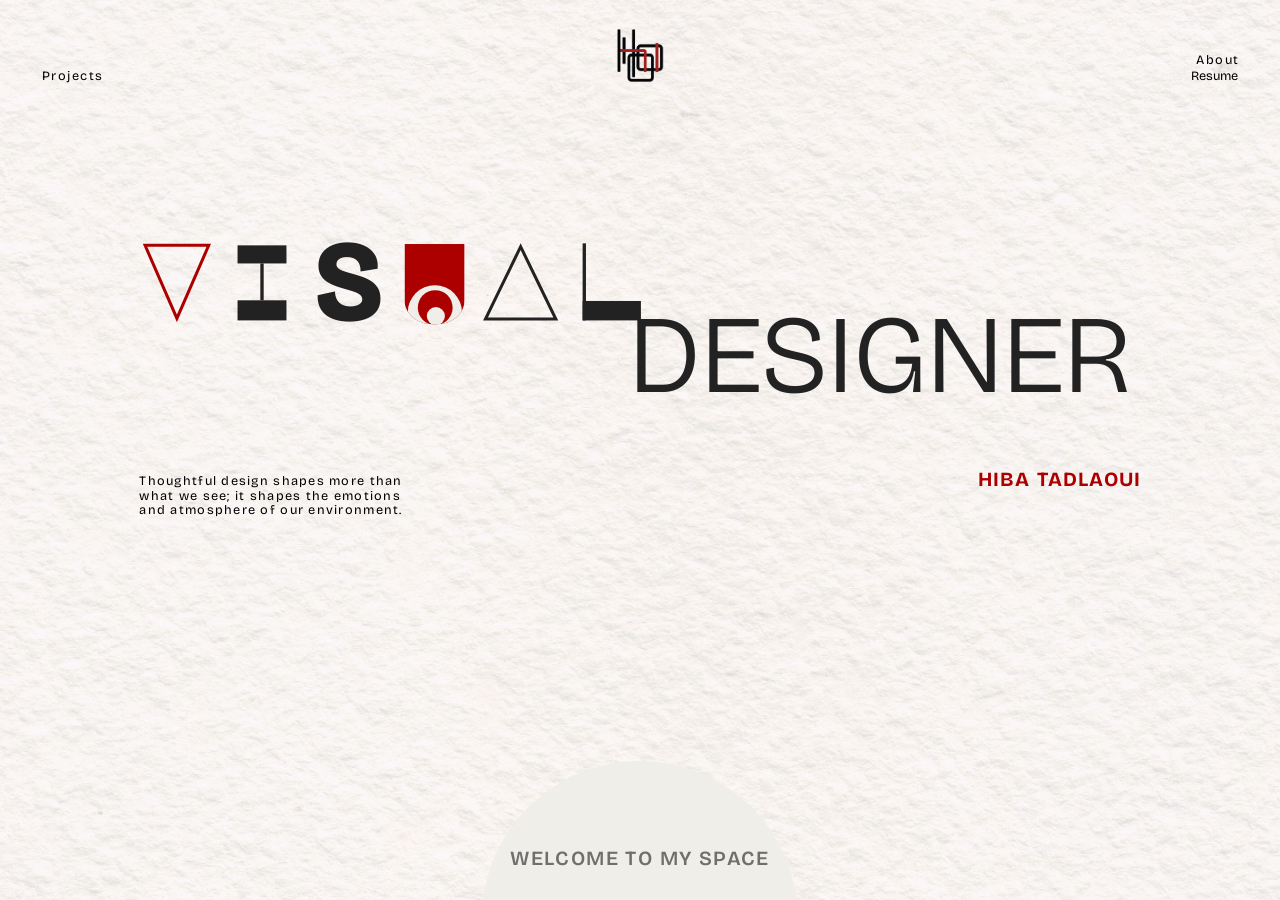
<file: index.html>
<!DOCTYPE html>
<html lang="en">
<head>
  <meta charset="UTF-8" />
  <meta name="viewport" content="width=device-width, initial-scale=1.0" />
  <title>Hiba Tadlaoui — Visual Designer</title>
  <link rel="preconnect" href="https://fonts.googleapis.com" />
  <link rel="preconnect" href="https://fonts.gstatic.com" crossorigin />
  <link
    href="https://fonts.googleapis.com/css2?family=Bricolage+Grotesque:opsz,wght@12..96,200..800&family=Major+Mono+Display&display=swap"
    rel="stylesheet"
  />
  <link rel="stylesheet" href="styles.css" />
</head>
<body>
  <main class="hero">
    <!-- Header -->
    <header class="site-header">
      <nav class="nav nav--left">
        <a href="#projects" class="nav__link nav__link--spaced">Projects</a>
      </nav>

      <a href="/" class="logo" aria-label="Hiba Tadlaoui — home">
        <img src="assets/logo.png" alt="HT monogram" />
      </a>

      <nav class="nav nav--right">
        <a href="#about" class="nav__link nav__link--spaced">About</a>
        <a href="#resume" class="nav__link">Resume</a>
      </nav>
    </header>

    <!-- Title -->
    <h1 class="title">
      <span class="sr-only">Visual Designer</span>

      <!-- VISUAL: slides in from the right -->
      <svg class="title__visual" viewBox="0 0 760 128" aria-hidden="true">
        <defs>
          <!-- Outline of the "U" (a shield shape) -->
          <clipPath id="u-shape">
            <path d="M0 0 H90 V82 C90 106 70 120 45 120 C20 120 0 106 0 82 Z" />
          </clipPath>
          <!-- Red iris: the pupil can only be seen inside this circle -->
          <clipPath id="iris-clip">
            <circle cx="46" cy="95" r="26" />
          </clipPath>
        </defs>

        <!-- V : red outlined inverted triangle -->
        <polygon points="12,8 107,8 59.5,117" fill="none" stroke="#AC0000" stroke-width="4.5" stroke-linejoin="miter" />

        <!-- I : slab-serif block -->
        <g fill="#222222">
          <rect x="150" y="8" width="73" height="27" />
          <rect x="184" y="35" width="5" height="55" />
          <rect x="150" y="90" width="73" height="30" />
        </g>

        <!-- S -->
        <text class="title__s" x="265" y="120" textLength="100" lengthAdjust="spacingAndGlyphs">S</text>

        <!-- U : the eye -->
        <g class="eye" transform="translate(399 6)">
          <g clip-path="url(#u-shape)">
            <rect width="90" height="120" fill="#AC0000" />
            <!-- white of the eye -->
            <circle cx="45.5" cy="102" r="40.5" fill="#F0EEE9" />
            <!-- iris -->
            <circle cx="46" cy="95" r="26" fill="#AC0000" />
            <!-- pupil (animated) -->
            <g clip-path="url(#iris-clip)">
              <circle class="eye__pupil" cx="46" cy="95" r="13.5" fill="#F0EEE9" />
            </g>
          </g>
        </g>

        <!-- A : outlined triangle -->
        <polygon points="572.5,10 625,118 520,118" fill="none" stroke="#222222" stroke-width="4.5" stroke-linejoin="miter" />

        <!-- L -->
        <g fill="#222222">
          <rect x="665" y="5" width="5" height="115" />
          <rect x="665" y="91" width="87" height="29" />
        </g>
      </svg>

      <!-- DESIGNER: slides in from the left -->
      <span class="title__designer">DESIGNER</span>
    </h1>

    <!-- Tagline + name -->
    <p class="tagline">
      Thoughtful design shapes more than<br />
      what we see; it shapes the emotions<br />
      and atmosphere of our environment.
    </p>

    <p class="name">HIBA TADLAOUI</p>

    <!-- Welcome dome -->
    <div class="welcome">
      <span>WELCOME TO MY SPACE</span>
    </div>
  </main>

  <script src="script.js"></script>
</body>
</html>
</file>
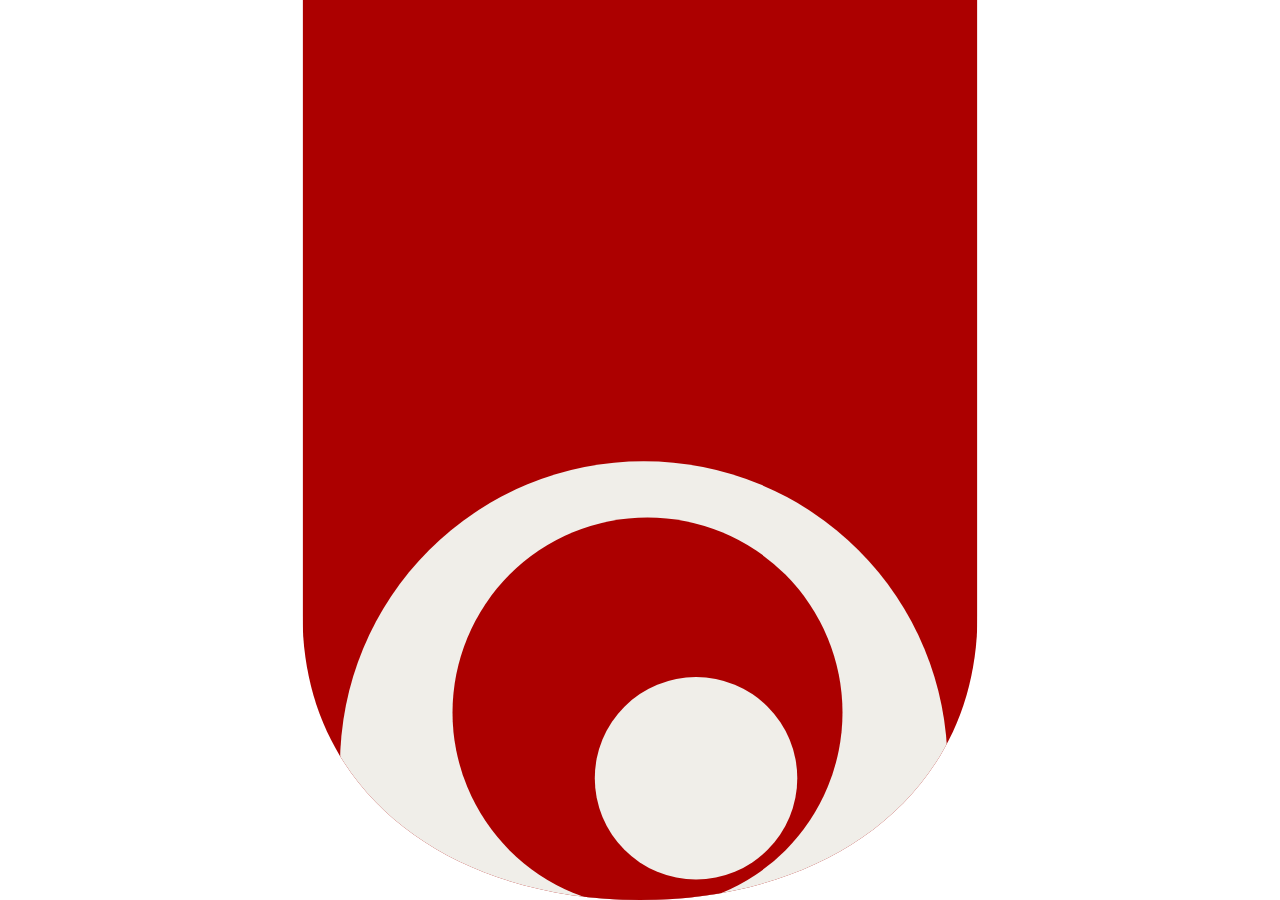
<file: eye-embed.html>
<!DOCTYPE html>
<html lang="en">
<head>
  <meta charset="UTF-8" />
  <meta name="viewport" content="width=device-width, initial-scale=1.0" />
  <title>Eye</title>
  <!--
    Standalone animated "eye" (the U of VISUAL).
    Wix: Add → Embed Code → Embed HTML → paste this whole file → size the box
    to a 3:4 ratio (e.g. 90 × 120). The eye scales to fill the box.
  -->
  <style>
    html,
    body {
      margin: 0;
      padding: 0;
      width: 100%;
      height: 100%;
      background: transparent;
      overflow: hidden;
    }

    .ht-eye {
      display: block;
      width: 100%;
      height: 100%;
    }

    .ht-eye__pupil {
      transition: transform 0.5s cubic-bezier(0.45, 0, 0.2, 1);
    }

    @media (prefers-reduced-motion: reduce) {
      .ht-eye__pupil {
        transition: none;
      }
    }
  </style>
</head>
<body>
  <svg class="ht-eye" viewBox="0 0 90 120" preserveAspectRatio="xMidYMid meet" role="img" aria-label="Eye">
    <defs>
      <!-- Outline of the "U" (a shield shape) -->
      <clipPath id="ht-eye-shape">
        <path d="M0 0 H90 V82 C90 106 70 120 45 120 C20 120 0 106 0 82 Z" />
      </clipPath>
      <!-- Red iris: the pupil can only be seen inside this circle -->
      <clipPath id="ht-eye-iris">
        <circle cx="46" cy="95" r="26" />
      </clipPath>
    </defs>

    <g clip-path="url(#ht-eye-shape)">
      <rect width="90" height="120" fill="#AC0000" />
      <!-- white of the eye -->
      <circle cx="45.5" cy="102" r="40.5" fill="#F0EEE9" />
      <!-- iris -->
      <circle cx="46" cy="95" r="26" fill="#AC0000" />
      <!-- pupil (animated) -->
      <g clip-path="url(#ht-eye-iris)">
        <circle class="ht-eye__pupil" cx="46" cy="95" r="13.5" fill="#F0EEE9" />
      </g>
    </g>
  </svg>

  <script>
    // The white pupil looks around inside the red iris.
    (function () {
      const pupil = document.querySelector(".ht-eye__pupil");
      if (!pupil) return;

      const reduceMotion = window.matchMedia("(prefers-reduced-motion: reduce)");

      // Iris r = 26, pupil r = 13.5 → the pupil can travel 12.5 units from centre.
      const MAX_TRAVEL = 12.5;
      // Resting pose: looking down.
      const REST = { x: 1, y: 12.5 };

      // A few deliberate glances mixed into the random ones.
      const GLANCES = [
        { x: -12.5, y: 0 }, // left
        { x: 12.5, y: 0 },  // right
        { x: 0, y: -12.5 }, // up
        { x: -9, y: -9 },   // up-left
        { x: 9, y: -9 },    // up-right
        { x: 0, y: 0 },     // straight ahead
        REST,
      ];

      const lookAt = ({ x, y }) => {
        pupil.style.transform = `translate(${x}px, ${y}px)`;
      };

      const randomPoint = () => {
        const angle = Math.random() * Math.PI * 2;
        const dist = MAX_TRAVEL * (0.55 + Math.random() * 0.45);
        return { x: Math.cos(angle) * dist, y: Math.sin(angle) * dist };
      };

      const nextTarget = () =>
        Math.random() < 0.5
          ? GLANCES[Math.floor(Math.random() * GLANCES.length)]
          : randomPoint();

      let timer;
      const loop = () => {
        lookAt(nextTarget());
        // Hold each glance for a moment: sometimes a quick dart, sometimes a long stare.
        const hold = Math.random() < 0.25 ? 350 : 900 + Math.random() * 1400;
        timer = setTimeout(loop, hold);
      };

      const start = () => {
        clearTimeout(timer);
        lookAt(REST);
        if (reduceMotion.matches) return;
        timer = setTimeout(loop, 800);
      };

      reduceMotion.addEventListener("change", start);
      start();
    })();
  </script>
</body>
</html>
</file>
<file: styles.css>
/* ------------------------------------------------------------------
   Hiba Tadlaoui — hero
   Layout is drawn on a 1910px-wide reference canvas and scaled with
   the viewport: 1 design px = var(--u).
------------------------------------------------------------------- */

:root {
  --red: #AC0000;
  --cream: #F0EEE9;
  --ink: #222222;
  --black: #000000;

  --u: calc(100vw / 1910);

  --font-sans: "Bricolage Grotesque", system-ui, sans-serif;
  --font-mono: "Major Mono Display", monospace;

  --ease-out: cubic-bezier(0.16, 1, 0.3, 1);
}

*,
*::before,
*::after {
  box-sizing: border-box;
}

html,
body {
  margin: 0;
  padding: 0;
}

body {
  background: #fbfaf8 url("assets/paper-texture.jpg") center top / cover;
  color: var(--ink);
  font-family: var(--font-sans);
  overflow-x: hidden;
  -webkit-font-smoothing: antialiased;
}

a {
  color: inherit;
  text-decoration: none;
}

.sr-only {
  position: absolute;
  width: 1px;
  height: 1px;
  overflow: hidden;
  clip: rect(0 0 0 0);
  white-space: nowrap;
}

/* ---------- Hero canvas ---------- */

.hero {
  position: relative;
  width: 100%;
  height: calc(1018 * var(--u));
  min-height: 100vh;
  overflow: hidden;
  background: url("assets/paper-texture.jpg") center / cover;
}

/* ---------- Header ---------- */

.site-header {
  position: absolute;
  inset: 0 0 auto 0;
  height: calc(160 * var(--u));
  z-index: 5;
}

.nav {
  position: absolute;
  display: flex;
  flex-direction: column;
  font-size: calc(19 * var(--u));
  line-height: calc(24 * var(--u));
  font-weight: 400;
  color: var(--black);
}

.nav--left {
  left: calc(62 * var(--u));
  top: calc(101 * var(--u));
}

.nav--right {
  right: calc(62 * var(--u));
  top: calc(77 * var(--u));
  align-items: flex-end;
}

.nav__link {
  transition: color 0.25s ease;
}

.nav__link--spaced {
  letter-spacing: 0.12em;
  margin-right: -0.12em; /* keep the tracked word flush with its neighbours */
}

.nav__link:hover {
  color: var(--red);
}

.logo {
  position: absolute;
  left: 50%;
  top: calc(44 * var(--u));
  width: calc(68 * var(--u));
  transform: translateX(-50%);
}

.logo img {
  display: block;
  width: 100%;
  height: auto;
}

/* ---------- Title ---------- */

.title {
  margin: 0;
  font-weight: inherit;
}

.title__visual {
  position: absolute;
  left: calc(205 * var(--u));
  top: calc(358 * var(--u));
  width: calc(760 * var(--u));
  height: auto;
  overflow: visible;
  animation: slide-from-right 1.6s var(--ease-out) 0.15s both;
}

.title__s {
  font-family: var(--font-sans);
  font-weight: 800;
  font-size: 172px;
  fill: var(--ink);
}

.title__designer {
  position: absolute;
  left: calc(938 * var(--u));
  top: calc(449 * var(--u));
  font-family: var(--font-sans);
  font-weight: 300;
  font-variation-settings: "opsz" 48;
  font-size: calc(165 * var(--u));
  line-height: 1;
  color: var(--ink);
  white-space: nowrap;
  animation: slide-from-left 1.6s var(--ease-out) 0.3s both;
}

@keyframes slide-from-right {
  from {
    transform: translateX(110vw);
  }
  to {
    transform: translateX(0);
  }
}

@keyframes slide-from-left {
  from {
    transform: translateX(-110vw);
  }
  to {
    transform: translateX(0);
  }
}

/* The eye's pupil glides between glances (positions set in script.js) */
.eye__pupil {
  transition: transform 0.5s cubic-bezier(0.45, 0, 0.2, 1);
}

/* ---------- Tagline + name ---------- */

.tagline {
  position: absolute;
  left: calc(208 * var(--u));
  top: calc(708 * var(--u));
  margin: 0;
  font-size: calc(19 * var(--u));
  line-height: calc(21 * var(--u));
  letter-spacing: 0.1em;
  color: var(--black);
}

.name {
  position: absolute;
  right: calc(207 * var(--u));
  top: calc(697 * var(--u));
  margin: 0;
  font-size: calc(30 * var(--u));
  font-weight: 700;
  letter-spacing: 0.06em;
  color: var(--red);
}

/* ---------- Welcome dome ---------- */

.welcome {
  position: absolute;
  left: 50%;
  bottom: calc(-265 * var(--u));
  width: calc(472 * var(--u));
  height: calc(472 * var(--u));
  transform: translateX(-50%);
  border-radius: 50%;
  background: var(--cream);
  display: flex;
  justify-content: center;
  padding-top: calc(126 * var(--u));
}

.welcome span {
  font-size: calc(30 * var(--u));
  font-weight: 600;
  letter-spacing: 0.07em;
  color: var(--ink);
  opacity: 0.62;
  white-space: nowrap;
}

/* ---------- Small screens ---------- */

@media (max-width: 760px) {
  :root {
    --u: calc(100vw / 760);
  }

  .hero {
    height: auto;
    min-height: 100svh;
    padding: 0 16px calc(280 * var(--u));
  }

  .nav {
    font-size: 15px;
    line-height: 20px;
  }

  .nav--left {
    left: 16px;
    top: 36px;
  }

  .nav--right {
    right: 16px;
    top: 26px;
  }

  .logo {
    top: 20px;
    width: 46px;
  }

  .title {
    position: relative;
    padding-top: 150px;
  }

  .title__visual,
  .title__designer {
    position: relative;
    left: auto;
    top: auto;
    display: block;
  }

  .title__visual {
    width: 100%;
  }

  .title__designer {
    margin-top: -2px;
    text-align: right;
    font-size: 17.5vw;
  }

  .tagline,
  .name {
    position: relative;
    left: auto;
    right: auto;
    top: auto;
  }

  .name {
    margin-top: 48px;
    font-size: 20px;
  }

  .tagline {
    margin-top: 20px;
    font-size: 14px;
    line-height: 18px;
    letter-spacing: 0.1em;
  }

  .tagline br {
    display: none;
  }

  .welcome {
    width: 300px;
    height: 300px;
    bottom: -170px;
    padding-top: 64px;
  }

  .welcome span {
    font-size: 18px;
  }
}

/* ---------- Reduced motion ---------- */

@media (prefers-reduced-motion: reduce) {
  .title__visual,
  .title__designer {
    animation: none;
  }

  .eye__pupil {
    transition: none;
  }
}
</file>
